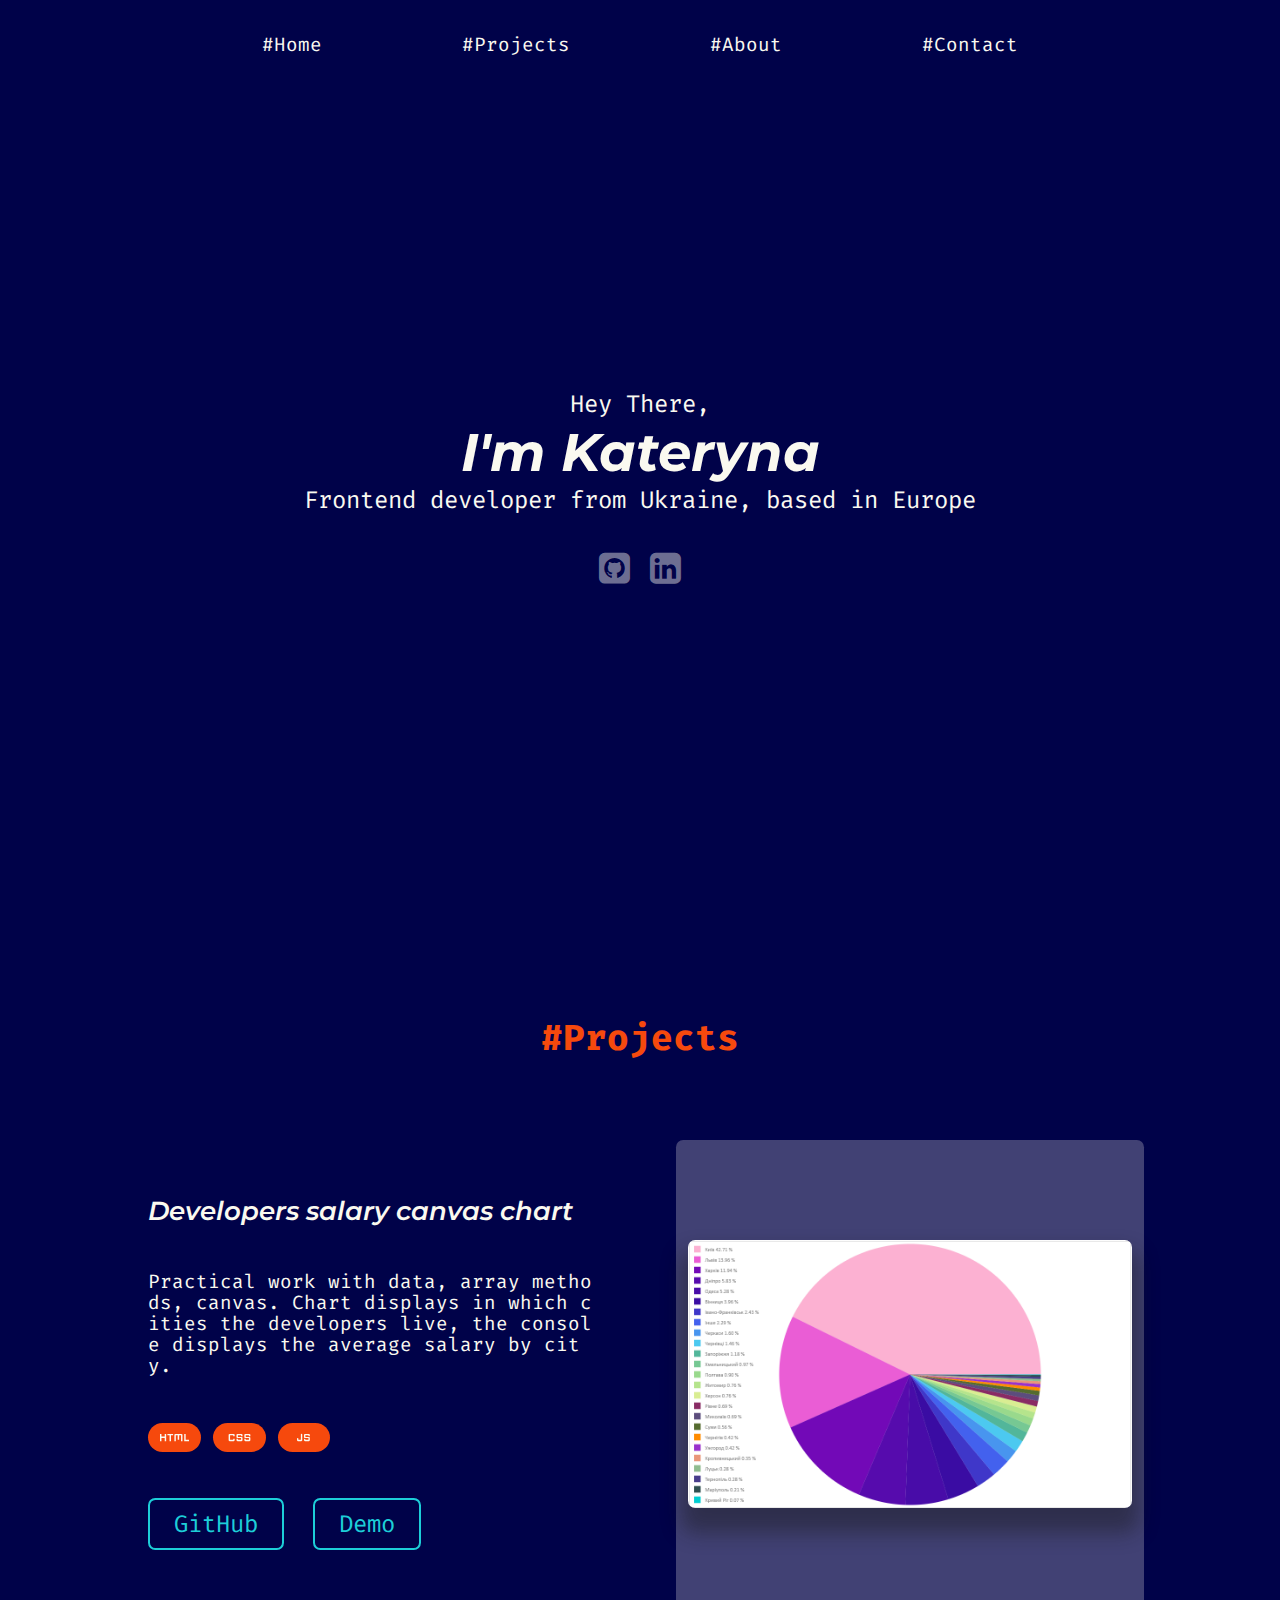
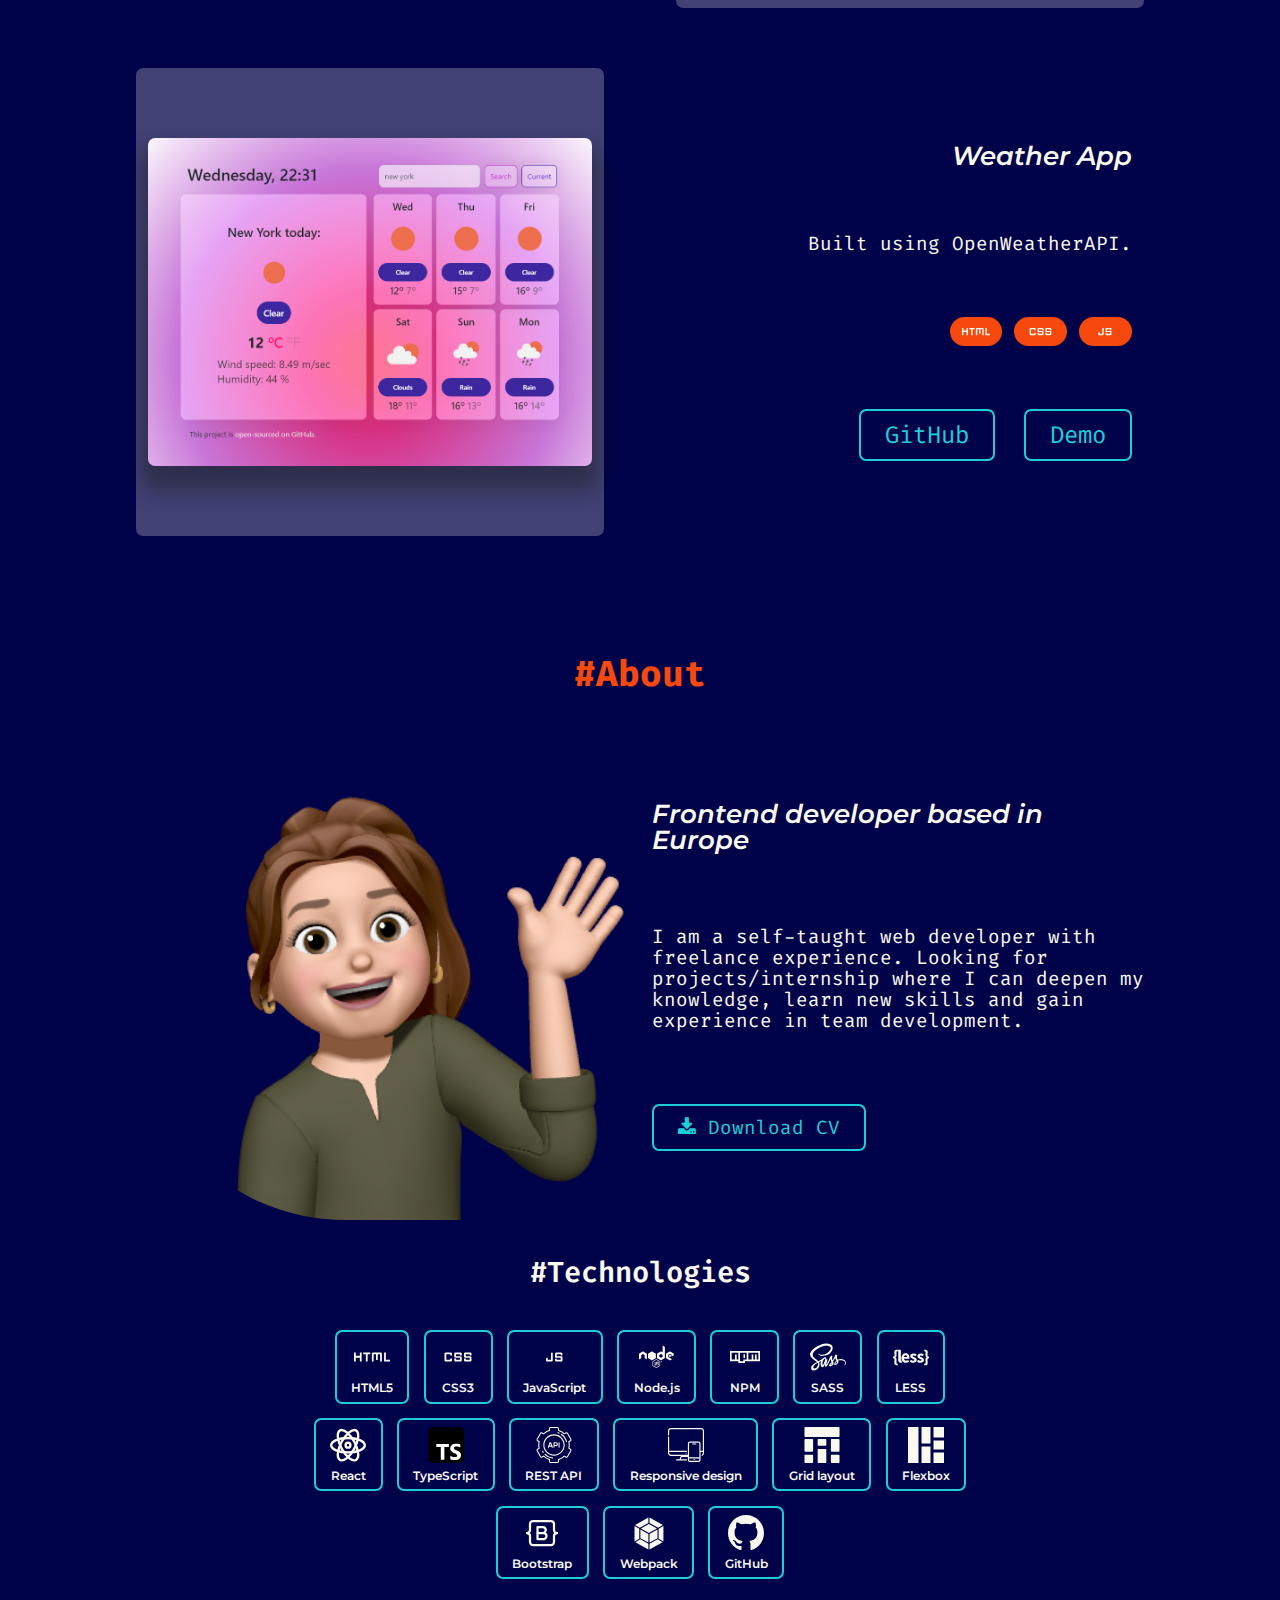
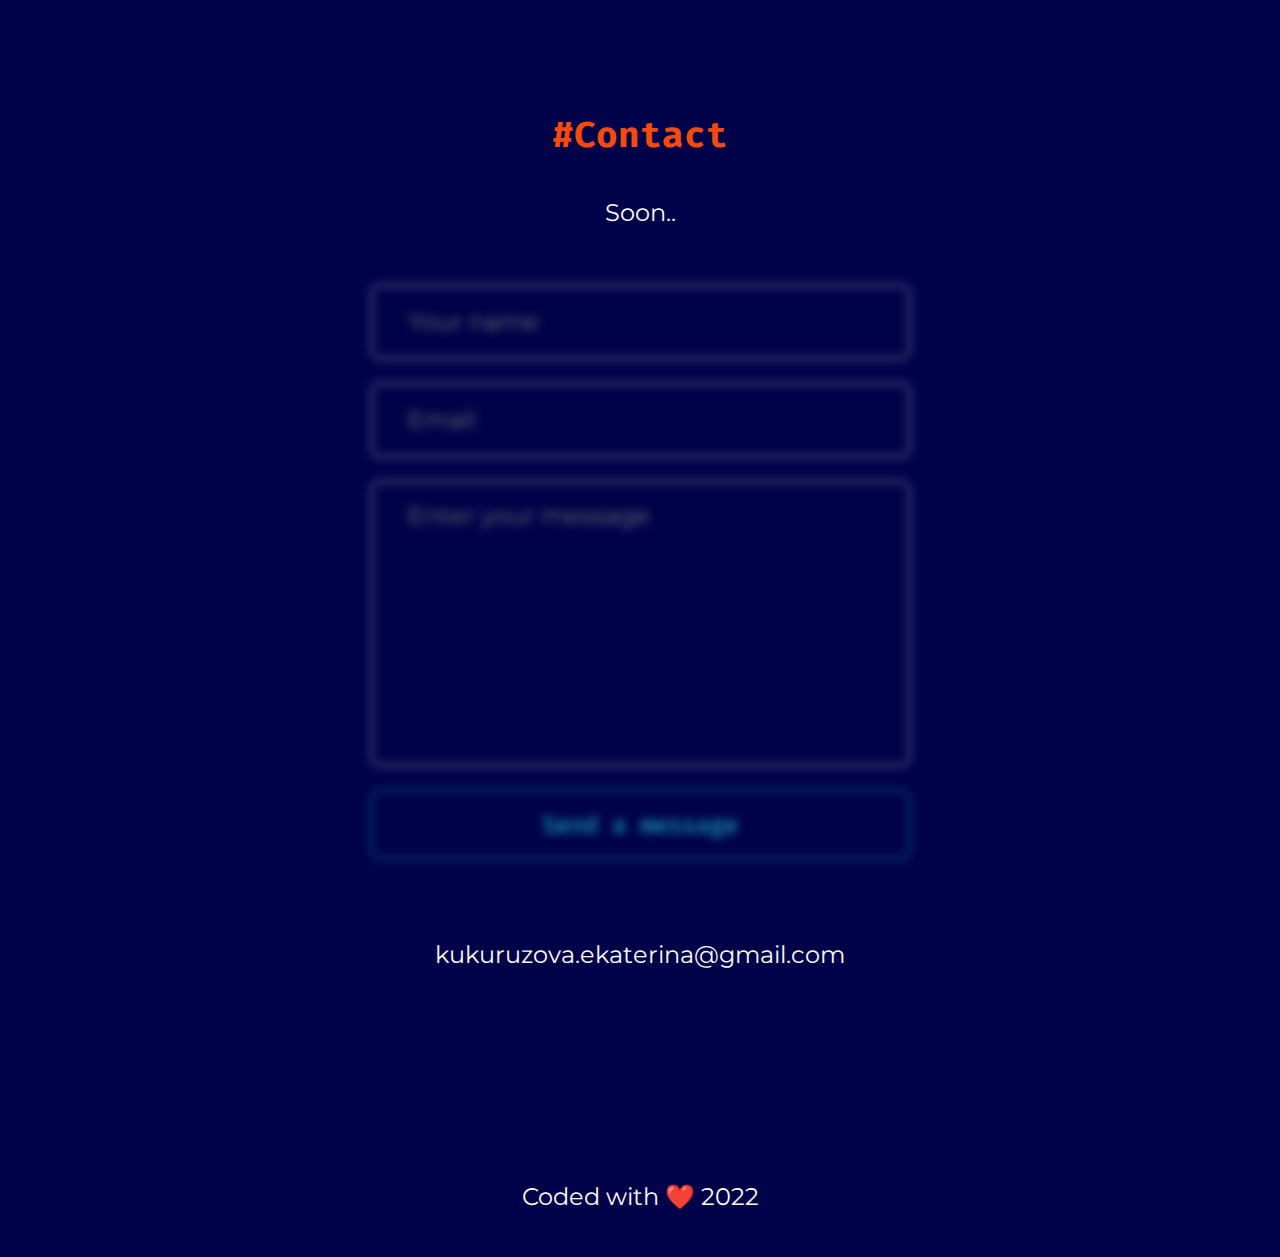
<file: index.html>
<!DOCTYPE html>
<html lang="en">

<head>
    <meta charset="UTF-8">
    <meta http-equiv="X-UA-Compatible" content="IE=edge">
    <meta name="description" content=" Homepage. Kateryna is a front-end developer based in Spain. " />

    <meta name="viewport" content="width=device-width, initial-scale=1.0">
    <link rel="stylesheet" href="./src/css/index.css">
    <title>Frontend developer - Kateryna Kukuruzova</title>
</head>

<body>
    <div class="wrapper">
        <header id="header" class="header">
            <nav id="navbar" class="navigation">
                <ul class="navigation__list list">
                    <li class="navigation__list-item list-item">
                        <button id="nav-btn" class="list-item__link" type="button">#Home</button>
                    </li>
                    <li class="navigation__list-item list-item">
                        <button id="nav-btn" class="list-item__link" type="button">#Projects</button>
                    </li>
                    <li class="navigation__list-item list-item">
                        <button id="nav-btn" class="list-item__link" type="button">#About</button>
                    </li>
                    <li class="navigation__list-item list-item">
                        <button id="nav-btn" class="list-item__link" type="button">#Contact</button>
                    </li>
                </ul>
            </nav>
        </header>
        <main id="home" class="main section">
            <p class=" main__subtitle">Hey There,</p>
            <h1 class="main__title">I'm Kateryna</h1>
            <p class="main__subtitle">Frontend developer from Ukraine, based in Europe</p>
            <ul class="main__list list">
                <li class="main__list-item list-item">
                    <a href="https://github.com/katerinacorn" class="list-item__link" target="_blank"
                        title="GitHub profile">
                        <span class="main__list-item-icon github"></span>
                    </a>
                </li>
                <li class="main__list-item list-item">
                    <a href="https://www.linkedin.com/in/katerina-kukuruzova/" class="list-item__link" target="_blank">
                        <span class="main__list-item-icon linkedin" title="Linkedin profile"></span>
                    </a>
                </li>
            </ul>
            <div class="main__buttons" style="display: none;">
                <a href="" class="list-item__link" download="">CV</a>
                <a href="" class="list-item__link">Contact</a>
            </div>
        </main>
        <main id="projects" class="projects section" hidden>
            <h2 class=" projects__title title">#Projects</h2>
            <div class="project__content">
                <article class="project__info">
                    <h3 class="project__info-title">Developers salary canvas chart</h3>
                    <p class="project__info-description">Practical work with data, array methods, canvas. Chart displays
                        in which cities the developers live, the console displays the average salary by city.</p>
                    <div class="project__info-technologies">
                        <ul class="project__list">
                            <li class="project__list-item">
                                <img class="list-item__icon" src="./src/assets/icons/html-icon.svg" alt="html-icon">
                            </li>
                            <li class="project__list-item">
                                <img class="list-item__icon" src="./src/assets/icons/css-icon.svg" alt="css-icon">
                            </li>
                            <li class=" project__list-item">
                                <img class="list-item__icon" src="./src/assets/icons/js-icon.svg" alt="js-icon">
                            </li>
                        </ul>
                    </div>
                    <div class="project__info-links">
                        <a href="https://github.com/katerinacorn/js-canvas-ukrainians-FE" target="_blank"
                            class="info-links__link">GitHub</a>
                        <a href="https://katerinacorn.github.io/js-canvas-ukrainians-FE/" target="_blank"
                            class="info-links__link">Demo</a>
                    </div>
                </article>
                <div class="project__preview">
                    <img src="./src/assets/images/salary-chart-preview.png" alt="salary chart preview"
                        class="preview__image">
                </div>
            </div>
            <div class="project__content">
                <article class="project__info">
                    <h3 class="project__info-title">Weather App</h3>
                    <p class="project__info-description">Built using OpenWeatherAPI.</p>
                    <div class="project__info-technologies">
                        <ul class="project__list">
                            <li class="project__list-item">
                                <img class="list-item__icon" src="./src/assets/icons/html-icon.svg" alt="html-icon">
                            </li>
                            <li class="project__list-item">
                                <img class="list-item__icon" src="./src/assets/icons/css-icon.svg" alt="css-icon">
                            </li>
                            <li class=" project__list-item">
                                <img class="list-item__icon" src="./src/assets/icons/js-icon.svg" alt="js-icon">
                            </li>
                        </ul>
                    </div>
                    <div class="project__info-links">
                        <a href="https://github.com/katerinacorn/weather-api-app" target="_blank"
                            class="info-links__link">GitHub</a>
                        <a href="https://sunny-nougat-50f7ff.netlify.app" target="_blank"
                            class="info-links__link">Demo</a>
                    </div>
                </article>
                <div class="project__preview">
                    <img src="./src/assets/images/weather-app-preview.png" alt="weather app preview"
                        class="preview__image">
                </div>
            </div>
        </main>
        <main id="about" class="about section" hidden>
            <h2 class="about__title title">#About</h2>
            <div class="about__personal-info">
                <div class="about__photo">
                    <img src="./src/assets/images/memoji.png" alt="Katerina's memoji" class="about__image">
                </div>
                <article class="about__info">
                    <h2 class="about__info-subtitle">Frontend developer based in Europe</h2>
                    <p class="about__info-description description">I am a self-taught web developer with freelance
                        experience. Looking for projects/internship where I can deepen my knowledge, learn new skills
                        and gain experience in team development.</p>
                    <a href="./src/assets/file/CV_Kukuruzova_Kateryna.pdf" class="about__info-link" download>
                        <span class="about__info-link-icon"></span>
                        Download CV
                    </a>
                </article>
            </div>
            <div class="about__technologies">
                <h2 class="about__subtitle">#Technologies</h2>
                <ul class="about__list list">
                    <li class="about__list-item list-item">
                        <img class="list-item__icon" src="./src/assets/icons/html-icon.svg" alt="html icon">
                        <span>HTML5</span>
                    </li>
                    <li class="about__list-item list-item">
                        <img class="list-item__icon" src="./src/assets/icons/css-icon.svg" alt="css icon">
                        <span>CSS3</span>
                    </li>
                    <li class="about__list-item list-item">
                        <img class="list-item__icon" src="./src/assets/icons/js-icon.svg" alt="javascript icon">
                        <span>JavaScript</span>
                    </li>
                    <li class="about__list-item list-item">
                        <img class="list-item__icon" src="./src/assets/icons/node-icon.svg" alt="node.js icon">
                        <span>Node.js</span>
                    </li>
                    <li class="about__list-item list-item">
                        <img class="list-item__icon" src="./src/assets/icons/npm-icon.svg" alt="npm icon">
                        <span>NPM</span>
                    </li>
                    <li class="about__list-item list-item">
                        <img class="list-item__icon" src="./src/assets/icons/sass-icon.svg" alt="sass icon">
                        <span>SASS</span>
                    </li>
                    <li class="about__list-item list-item">
                        <img class="list-item__icon" src="./src/assets/icons/less-icon.svg" alt="less icon">
                        <span>LESS</span>
                    </li>
                    <li class="about__list-item list-item">
                        <img class="list-item__icon" src="./src/assets/icons/react-icon.svg" alt="react icon">
                        <span>React</span>
                    </li>
                    <li class="about__list-item list-item">
                        <img class="list-item__icon" src="./src/assets/icons/typescript-icon.svg" alt="typescript icon">
                        <span>TypeScript</span>
                    </li>
                    <li class="about__list-item list-item">
                        <img class="list-item__icon" src="./src/assets/icons/api-icon.svg" alt="typescript icon">
                        <span>REST API</span>
                    </li>
                    <li class="about__list-item list-item">
                        <img class="list-item__icon" src="./src/assets/icons/responsive-icon.svg"
                            alt="responsive design icon">
                        <span>Responsive design</span>
                    </li>
                    <li class="about__list-item list-item">
                        <img class="list-item__icon" src="./src/assets/icons/grid-icon.svg" alt="grid layout icon">
                        <span>Grid layout</span>
                    </li>
                    <li class="about__list-item list-item">
                        <img class="list-item__icon" src="./src/assets/icons/flexbox-icon.svg"
                            alt="flexbox layout icon">
                        <span>Flexbox</span>
                    </li>
                    <li class="about__list-item list-item">
                        <img class="list-item__icon" src="./src/assets/icons/bootstrap-icon.svg" alt="react icon">
                        <span>Bootstrap</span>
                    </li>
                    <li class="about__list-item list-item">
                        <img class="list-item__icon" src="./src/assets/icons/webpack-icon.svg" alt="webpak icon">
                        <span>Webpack</span>
                    </li>
                    <li class="about__list-item list-item">
                        <img class="list-item__icon" src="./src/assets/icons/github-icon.svg" alt="github icon">
                        <span>GitHub</span>
                    </li>
                </ul>
            </div>
        </main>
        <main id="contact" class="contact section" hidden>
            <h2 class="contact__title title">#Contact</h2>
            <label for="contact-form">Soon..</label>
            <form action="" class=" contact__form" id="contact-form">
                <input disabled class="contact__form-input contact__form-input_field" type="text" name="name" required
                    id="" placeholder="Your name">
                <input disabled class="contact__form-input contact__form-input_field" type="email" name="email" required
                    id="" placeholder="Email">
                <textarea disabled class="contact__form-input contact__form-input_field"
                    placeholder="Enter your message" name="message" id="" cols="30" rows="10" wrap="hard"></textarea>
                <input class="contact__form-input contact__form-input_submit" type="submit" name="submit" id=""
                    value="Send a message" disabled>
            </form>
            <a href="mailto:my@email.com" class="contact__link">kukuruzova.ekaterina@gmail.com</a>
        </main>
        <footer class="footer">
            <p class="footer__text">
                Coded with
                <span>❤️</span>
                2022
            </p>
        </footer>
    </div>
    <script src="./src/js/index.js" type="module"></script>
</body>

</html>
</file>
<file: src/css/index.css>
@import url('./reset.css');
@import url('./variables.css');
@import url('https://fonts.googleapis.com/css2?family=Fira+Code:wght@400;500;700&family=Montserrat:ital,wght@0,400;0,700;1,600;1,700;1,800&display=swap');
@font-face {
    font-family: "Font Awesome 5 Free";
    src: url("https://cdnjs.cloudflare.com/ajax/libs/font-awesome/4.7.0/fonts/fontawesome-webfont.woff2");
}
/* @font-face {
    font-family: "Font Awesome 5 Brands";
    src: url();
} */

html, body {
    height: 100%;
    line-height: 1;
    font-family: 'Montserrat', sans-serif;
    font-size: 24px;
    background-color: var(--bg-colour);
    color: var(--primary-colour);
}

body {
    min-height: 100%;
    display: flex;
    flex-direction: column;
}
/* main {
    height: 100%;
    max-height: 100vh;
    flex: 1 1 auto;
} */

/* main {
    scroll-snap-align:center;
} */

.wrapper {
    margin: 0 auto;
    max-width: 1200px;
    width: 100%;

}
/***************
*/
.title {
    font: var(--title-font);
    text-align: center;
    color: var(--active-colour);
}

/***************
*/
.header {
    position: fixed;
    top: 0;
    left: 0;
    background-color: var(--bg-colour);
    width: 100%;
    /* color:aqua; */
    padding: 15px;

    font-family: 'Fira Code','Courier New', Courier, monospace;
    font-size: .8rem;

    transition: var(--transition);
}

.header_fixed {
    position: fixed;
    top: 0;
    left: 0;
    background-color: var(--bg-colour);
}
.navigation {
    /* background-color: blueviolet; */
}
.navigation__list {
    width: 100%;
    gap: 5rem;
}
.list {
    display: flex;
    align-items: center;
    justify-content: center;
    padding: 10px;
    flex-wrap: wrap;
}
.navigation__list-item {
   /*  padding: 0; */
}
.list-item {
    /* background-color: chocolate; */
    flex: 0 1 auto;
    padding: 10px;

    display: flex;
    align-items: center;
    justify-content: center;
}
.list-item__link{
    transition: var(--transition);
    cursor: pointer;
}
.list-item__link:hover {
    color: var(--active-colour);
}
.main {
    height: 100%;
    max-height: 100vh;
    flex: 1 1 auto;

    display: flex;
    flex-direction: column;
    align-items: center;
    justify-content: center;
    line-height: 2rem;
    margin: 2rem 1rem;

    text-align: center;
}
.main__subtitle {
    font-family: 'Fira Code','Courier New', Courier, monospace;
}
.main__title {
    font-family: 'Montserrat', Arial,  sans-serif;
    font-style: italic;
    font-weight: 700;
    font-size: 2.2rem;
}
.main__description {
}
.main__list {
}
.main__list-item {
}
.main__list-item:hover {
} 
.projects {
    min-height: 100vh;
    flex: 1 1 auto;
    margin: 0 3rem 5rem;
    display: flex;
    flex-direction: column;
    gap: 2.5rem;

    scroll-margin-top: 4rem;
}
.projects__title {
    /* font-size: 1.2rem; */
    padding: 1rem;
    /* font-family: 'Fira Code','Courier New', Courier, monospace; */
    /* color: var(--active-colour); */
}
.project__content {
    width: 100%;
    display: flex;
    padding: 0 1rem;
    gap: 3rem;
}

.project__content:nth-child(odd) {
    flex-direction: row-reverse;
}
.project__content:nth-child(odd) > .project__info{
    align-items: flex-end;
}
.project__content:nth-child(even) {
    
}
.project__info {
    flex: 1 1 50%;
    display: flex;
    flex-direction: column;
    /* align-items: flex-start; */
    justify-content: space-evenly;

    padding: .5rem;
    
}
.project__info-title{
    font-family: 'Montserrat', sans-serif;
    font-style: italic;
    font-weight: 600;
    font-size: 1.1rem;

    /* margin-bottom: .7rem; */
}

.project__info-description {
    font-family: 'Fira Code','Courier New', Courier, monospace;
    font-weight: 400;
    line-height: 1.1;
    font-size: .8rem;
    word-break: break-all;

   /*  margin-bottom: .7rem; */

}
.project__info-technologies {
    /* margin-bottom: .7rem; */
}
.project__list {
    display: flex;
    gap: .5rem;
}
.project__list-item {
    /* background-color: rgba(255, 255, 255, 0.747); */
    background-color: var(--active-colour);
    padding: 0 .5rem;
    border-radius: 1rem;
    display: flex;
    align-items: center;
    justify-content: center;
    transition: all .3s ease-in-out;
}
.list-item__icon {
    width: 1.2rem;
    scale: 100%;
    transition: var(--transition);
}


.main__list-item>.list-item__link>.list-item__icon:hover {
    transform: scale(1.1);
}

.main__list-item-icon::before{
    font-family: "Font Awesome 5 Free";
    font-size: 1.5rem;
    color: #faf9f073;
    transition: all .3s ease-in-out;
}
.main__list-item-icon:hover::before{
    color: #faf9f0;
}
.linkedin::before{
    content: var(--linkedin-icon);
}
.github::before{
    content: var(--github-icon);
}
.project__info-links {
    color: var(--btn-colour);
    display: flex;
    gap: 1.2rem;
}
.info-links__link {
    font-family: 'Fira Code','Courier New', Courier, monospace;
    font-weight: 400;
    border: 2px solid var(--btn-colour);
    border-radius: var(--main-border-radius);
    font-size: 1rem;
    padding: .5rem 1rem;

    transition: var(--transition);
    cursor: pointer;
}
.info-links__link:hover{
    color: var(--active-colour);
    border-color: var(--active-colour);

}
.info-links__link_repo {
}
.info-links__link_demo {
}
.project__preview {
    background-color: #faf9f042;
    flex: 1 1 50%;
    aspect-ratio: 1/1;
    width: 100%;
    border-radius: var(--main-border-radius);
    display: flex;
    align-items: center;
    padding: 0 .5rem;
    /* filter: blur(3px); */
}
.preview__image {
    width: 100%;
   /*  aspect-ratio: 1/1; */
    /* object-fit: cover; */
    border-radius: var(--main-border-radius);
    box-shadow: 0px 18px 20px 7px #16161669;
}

/*ABOUT*/
.about {
    min-height: 100vh;
    /* background-color: rgba(209, 144, 58, 0.205); */
    display: flex;
    flex-direction: column;
    gap: 1.5rem;
    margin: 0 3rem 5rem;
    align-items: center;

    scroll-margin-top: 4rem;
}
.about__title {

}
.title {
}
.about__personal-info {
    display: flex;
    gap: 1rem;
    padding: 0 1rem;
}
.about__photo {
    flex: 1 1 50%;
    /* border: 4px solid #000;
    background-color: aqua; */
   /*  border-radius: 60% 40% 40% 20%; */
}
.about__image {
    width: 100%;
    aspect-ratio: 1/1;
    object-fit: cover;
    /* border-radius: var(--main-border-radius);
    border: 4px solid #fff;
    border-bottom: #faf9f0; */
    border-radius: 84% 40% 18% 62%;
}
.about__info {
    /* background-color: rgb(219, 27, 27); */
    flex: 1 1 50%;
    display: flex;
    flex-direction: column;
    justify-content: space-evenly;
    align-items: flex-start;
}
.about__info-subtitle {
    font-family: 'Montserrat', sans-serif;
    font-style: italic;
    font-weight: 600;
    font-size: 1.1rem;

}
.about__info-description {
    font-family: 'Fira Code','Courier New', Courier, monospace;
    font-weight: 400;
    line-height: 1.1;
    font-size: .8rem;
    word-break: break-word;
}
.about__info-link {
    font-family: 'Fira Code','Courier New', Courier, monospace;
    font-weight: 400;
    border: 2px solid var(--btn-colour);
    border-radius: var(--main-border-radius);
    font-size: .8rem;
    padding: .5rem 1rem;
    color: var(--btn-colour);

    transition: var(--transition);
    cursor: pointer;
}

.about__info-link::before{
    font-family: "Font Awesome 5 Free";
    content: var(--download-icon);
}
/*I love you Kotenok*/

/* .about__info-link-icon::before {
    font-family: "Font Awesome 5 Free";
    font-size: 1.5rem;
    content: var(--download-icon);
} */
.about__info-link:hover{
    color: var(--active-colour);
    border-color: var(--active-colour);

}
.about__technologies {
    /* background-color: blue; */
    display: flex;
    flex-direction: column;
    align-items: center;
    gap: 1.2rem;
    padding: 0 1rem;
    width: 70%;
    /* flex-direction: column; */
}
.about__subtitle {
    font-family: 'Fira Code','Courier New', Courier, monospace;
    font-size: 1.2rem;
    font-weight: 600;
    line-height: 1rem;
}
.about__list {
    /* background-color: rgb(89, 197, 26); */
}
.list {
}
.about__list-item {
    /* background-color: aqua; */
    border-radius: var(--main-border-radius);
    border: 2px solid var(--btn-colour);
    margin: .3rem;
    padding: .3rem .6rem;

    display: flex;
    flex-direction: column;
    align-items: center;
    justify-content: center;
    gap: .3rem;

    transition: all .2s ease-in-out;
}
.about__list-item>img{
    width: 1.5rem;
}

.about__list-item>span {
    font-size: .5rem;
    font-weight: 600;
}
.about__list-item:hover{
    border-color: var(--active-colour);
    
}
.list-item {
}
.list-item__icon {
}

.contact {
    min-height: 100vh;
    display: flex;
    flex-direction: column;
    align-items: center;
    gap: 2rem;
    margin: 0 3rem 5rem;

    scroll-margin-top: 4rem;
}
.contact__form{
    /* background-color: rgb(197, 22, 22); */
    /* flex: 1 1 100%; */
    display: flex;
    flex-direction: column;
    align-items: center;
    padding: .5rem;

    /* display: none; */
    filter: blur(.2rem);
}
.contact__form-input{
    border-radius: var(--main-border-radius);
    padding: .9rem 1.5rem;
    margin-bottom: 1rem;
    width: 100%;
}
.contact__form-input_field{
    border: 1px solid var(--primary-colour);
}

.contact__form-input_submit{
    border: 1px solid var(--btn-colour);
    color: var(--btn-colour);
    text-align: center;
    font-family: 'Fira Code','Courier New', Courier, monospace;
    cursor: pointer;

    transition: all .2s ease-in-out;
}

/* .contact__form-input_submit:hover {
    color: var(--active-colour);
    border-color: var(--active-colour);
} */


.footer {
    /* flex: 0 0 auto; */
    /* background-color: aquamarine; */
    padding: 2rem;
}
.footer__text {
    text-align: center;
}

.active{
    color: var(--active-colour);
}

@media (max-width: 980px) {
    .navigation__list {
        width: 100%;
        gap: 1.5em;
    ;
    }
    .projects{
        margin: 0 1rem 2rem;
    }
    .project__content, .project__content:nth-child(odd)
    {
        flex-direction: column-reverse;
        gap: .7rem;
    }
    .project__content:nth-child(odd) > .project__info {
        align-items: flex-start;

    }
    
    .project__info-title,
    .project__info-description,
    .project__info-technologies{
        margin-bottom: 0.7rem;
    }
    .about__personal-info {
        flex-direction: column;
    }
    .about__info {
        gap: 1.5rem;
    }
    .about__technologies {
        width: 100%;
    }

    
}

@media (max-width: 650px) {
    .about, .contact, .projects {
        margin: 0 1rem 2rem;
    }

    .about__technologies {
        width: 100%;
        padding: 0;
    }

    .contact__link{
        font-size: .7rem;
    }

    .footer{
        padding: 1rem;
        font-size: .5rem;
    }
}
</file>
